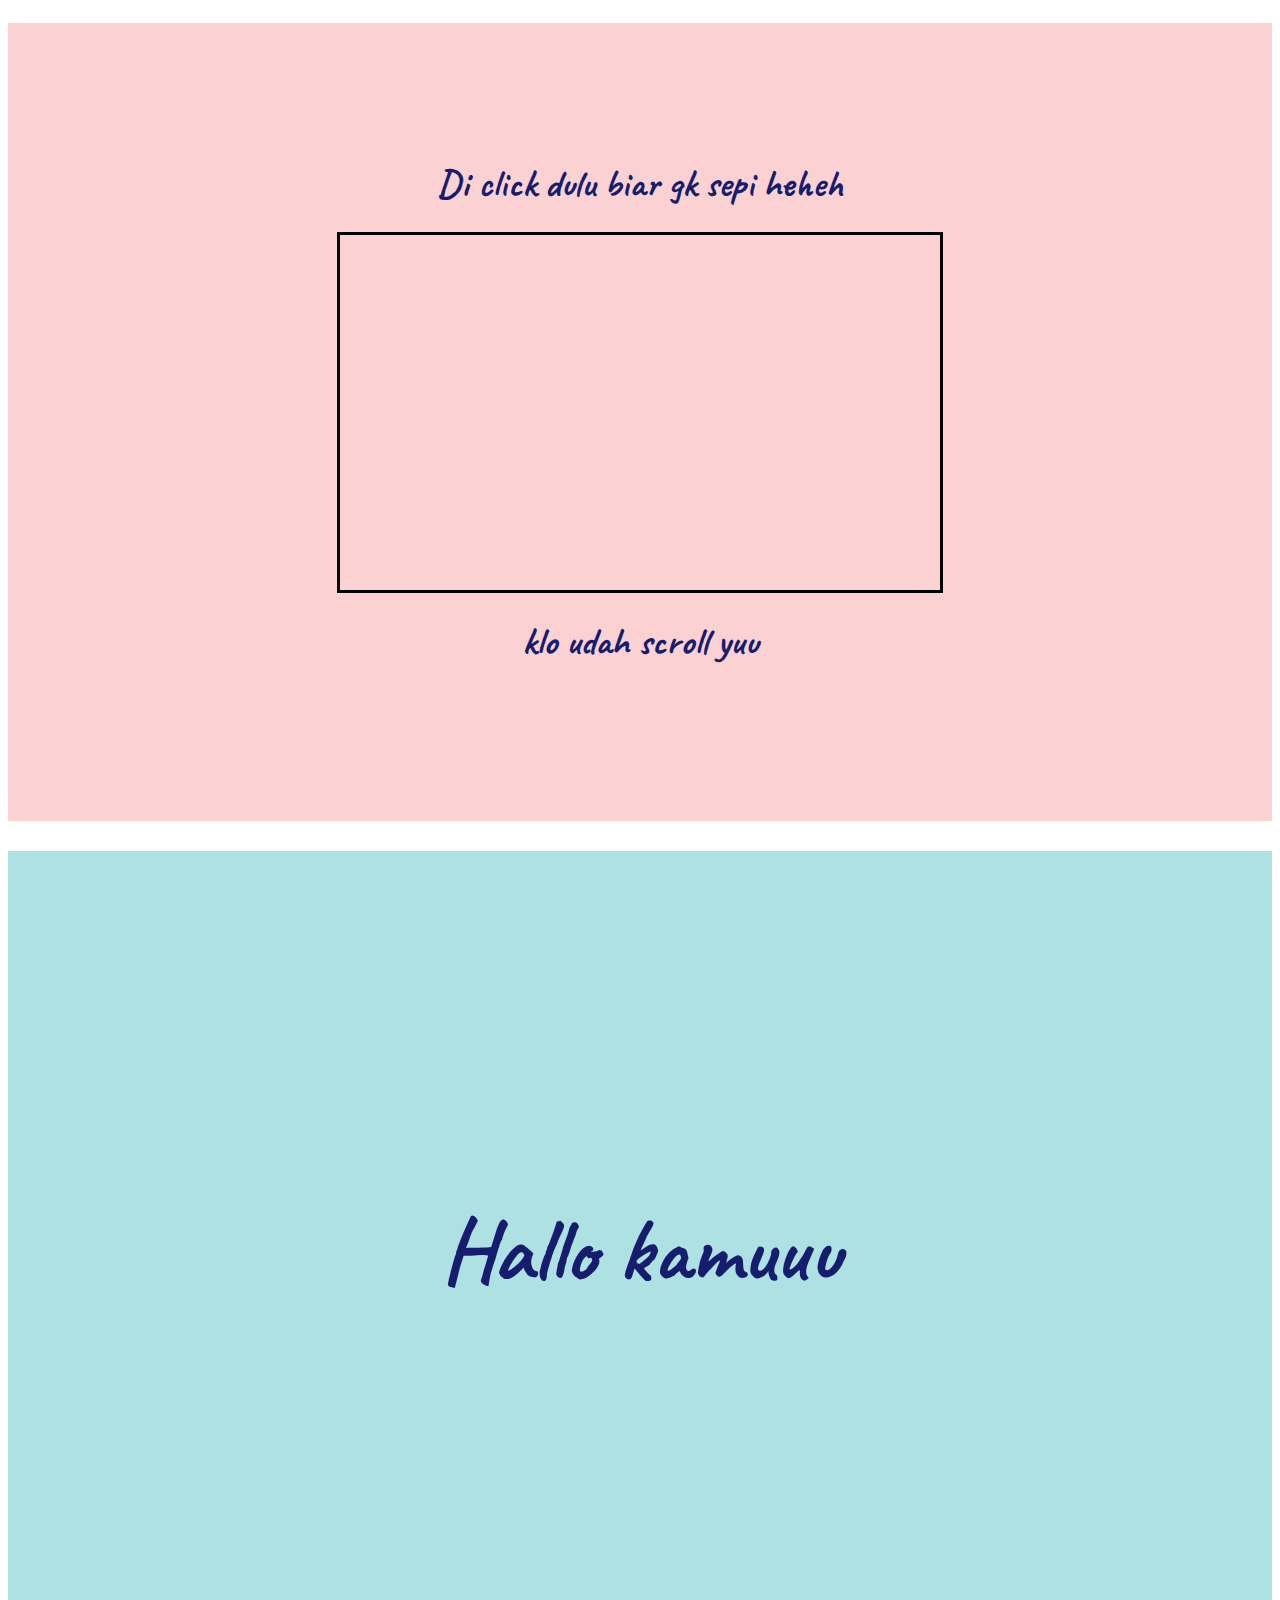
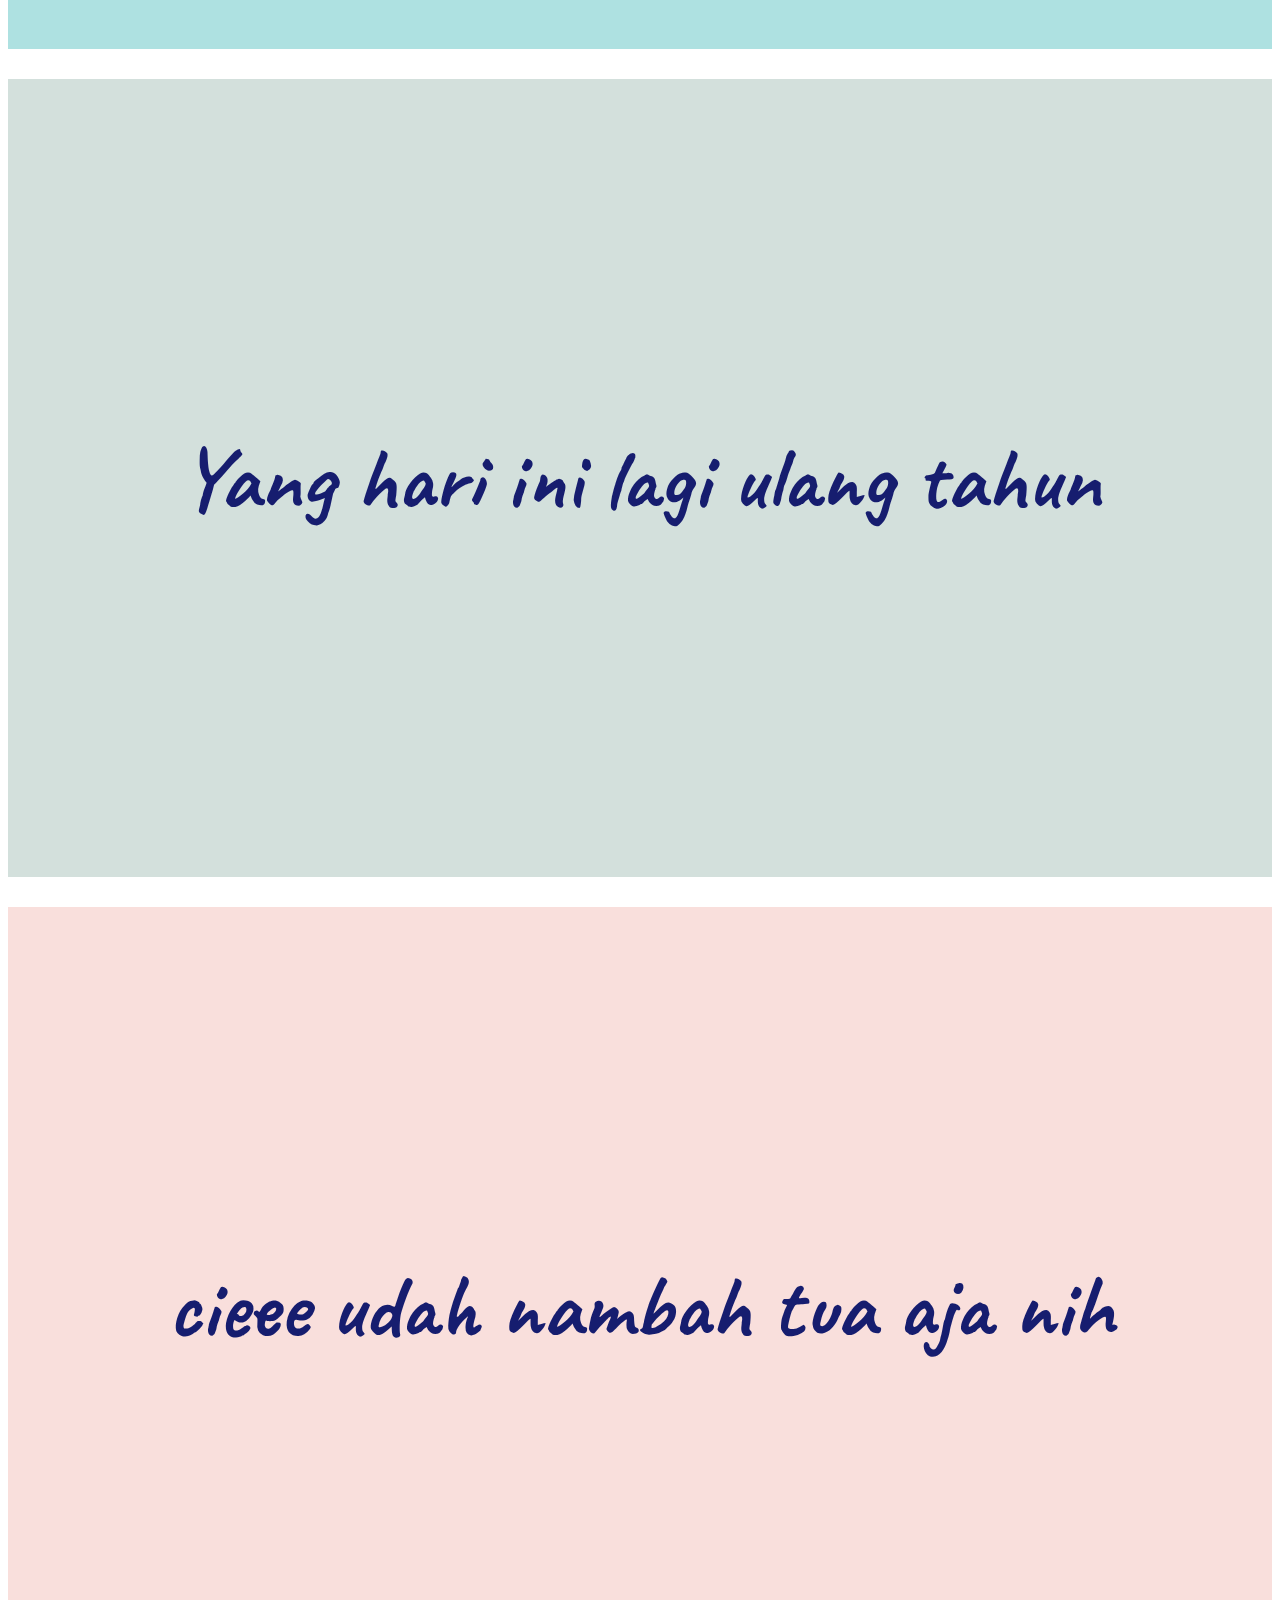
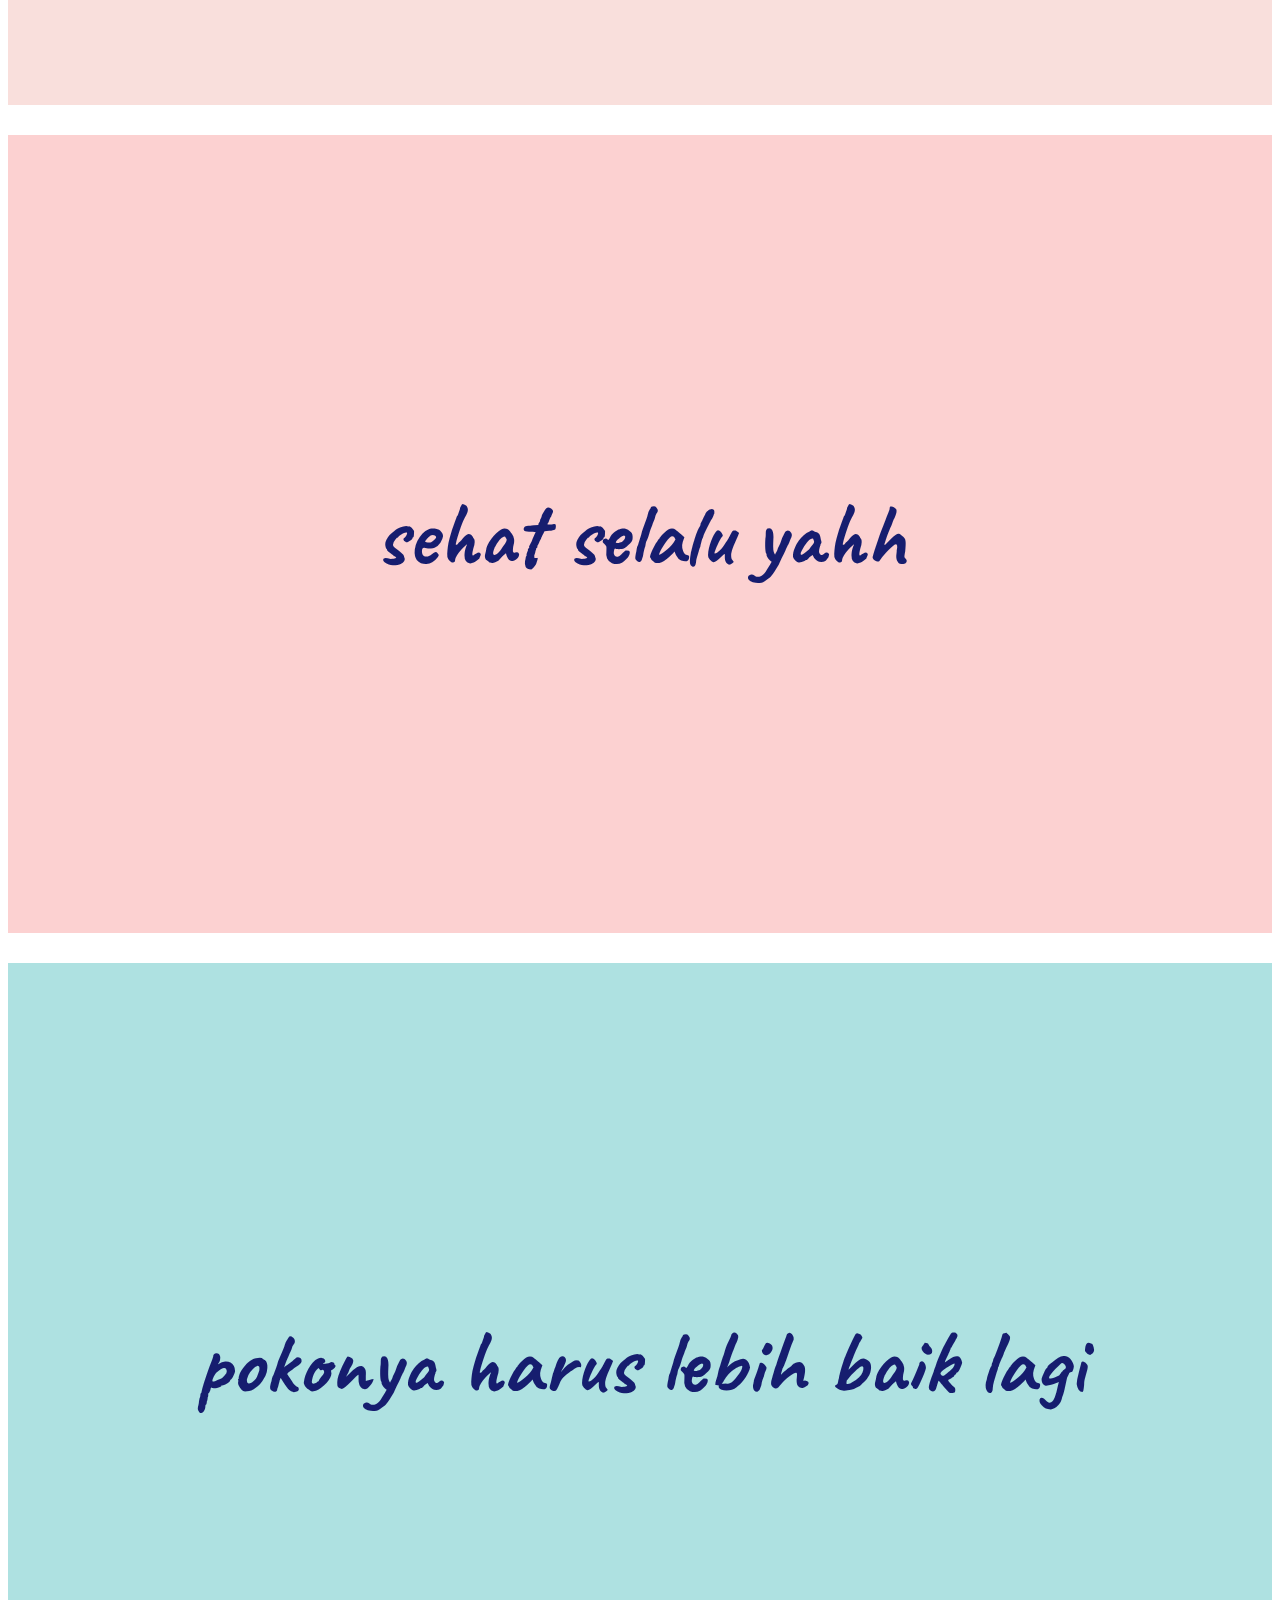
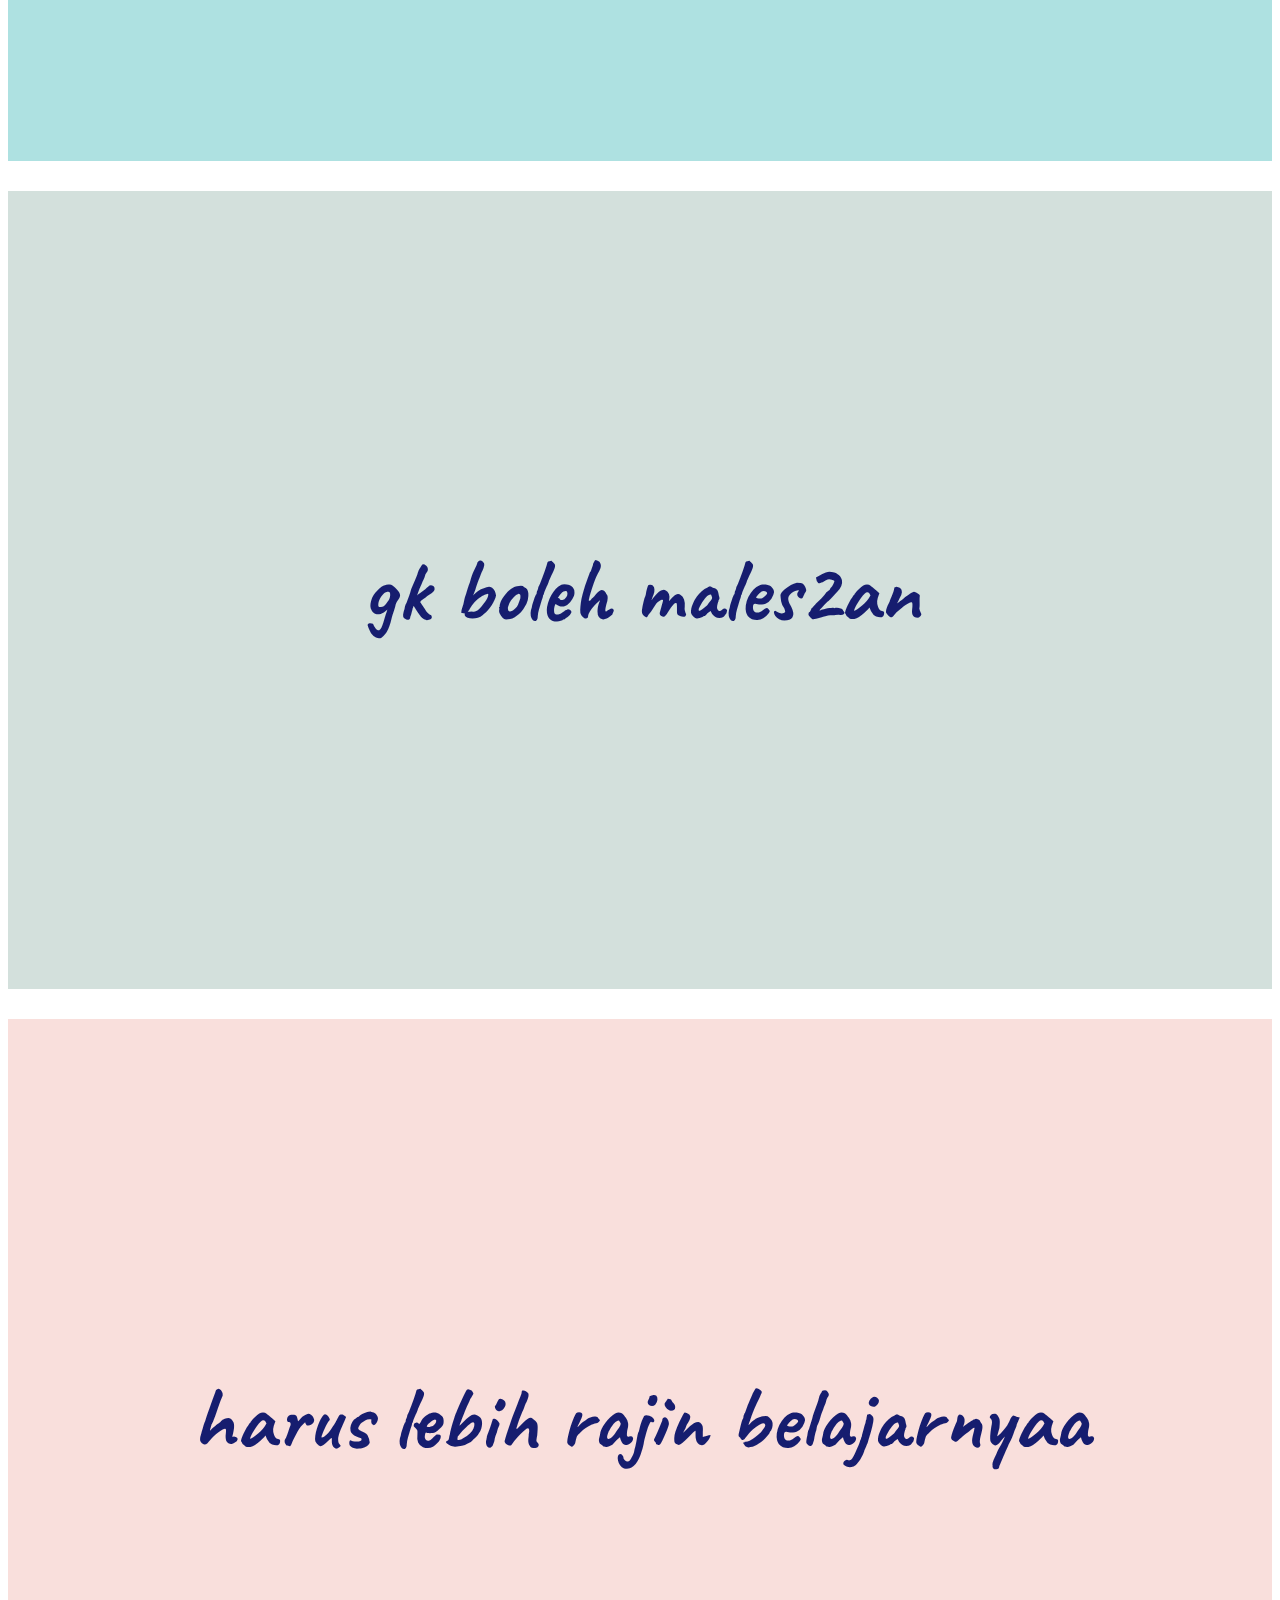
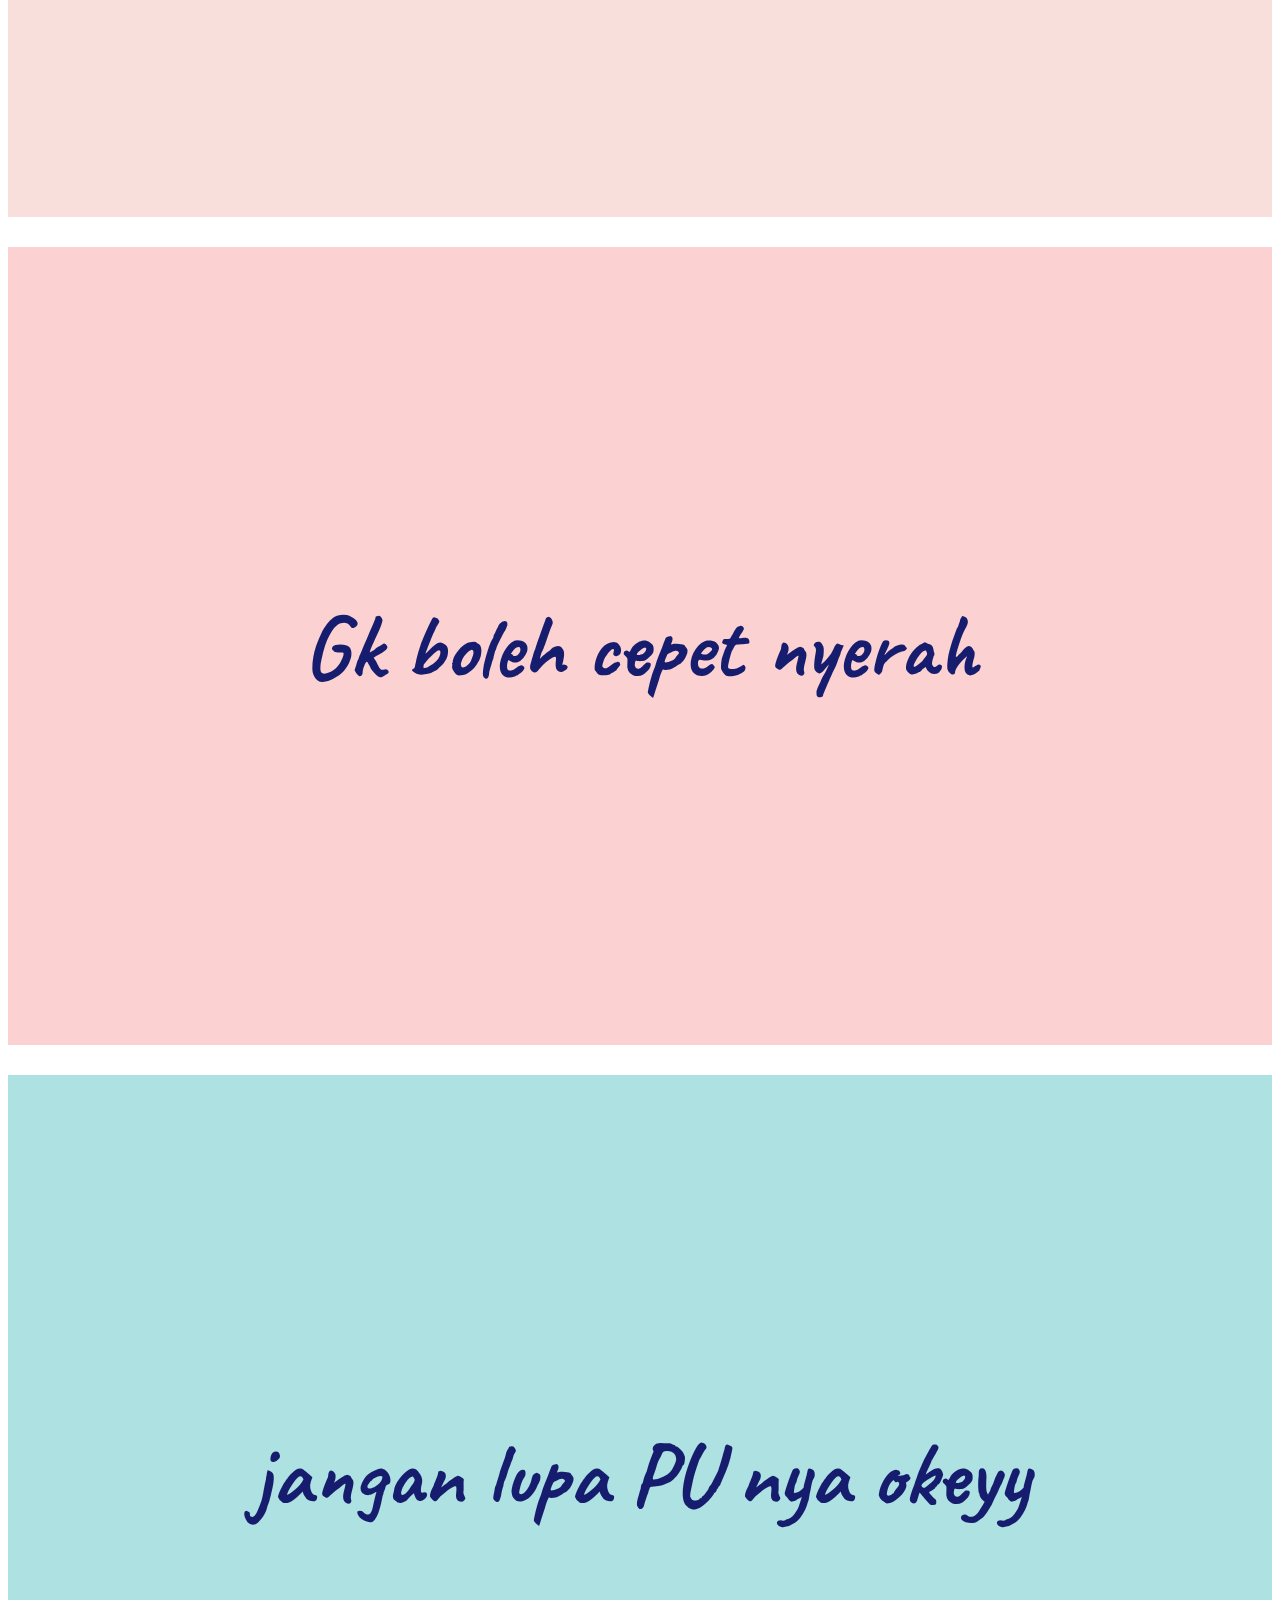
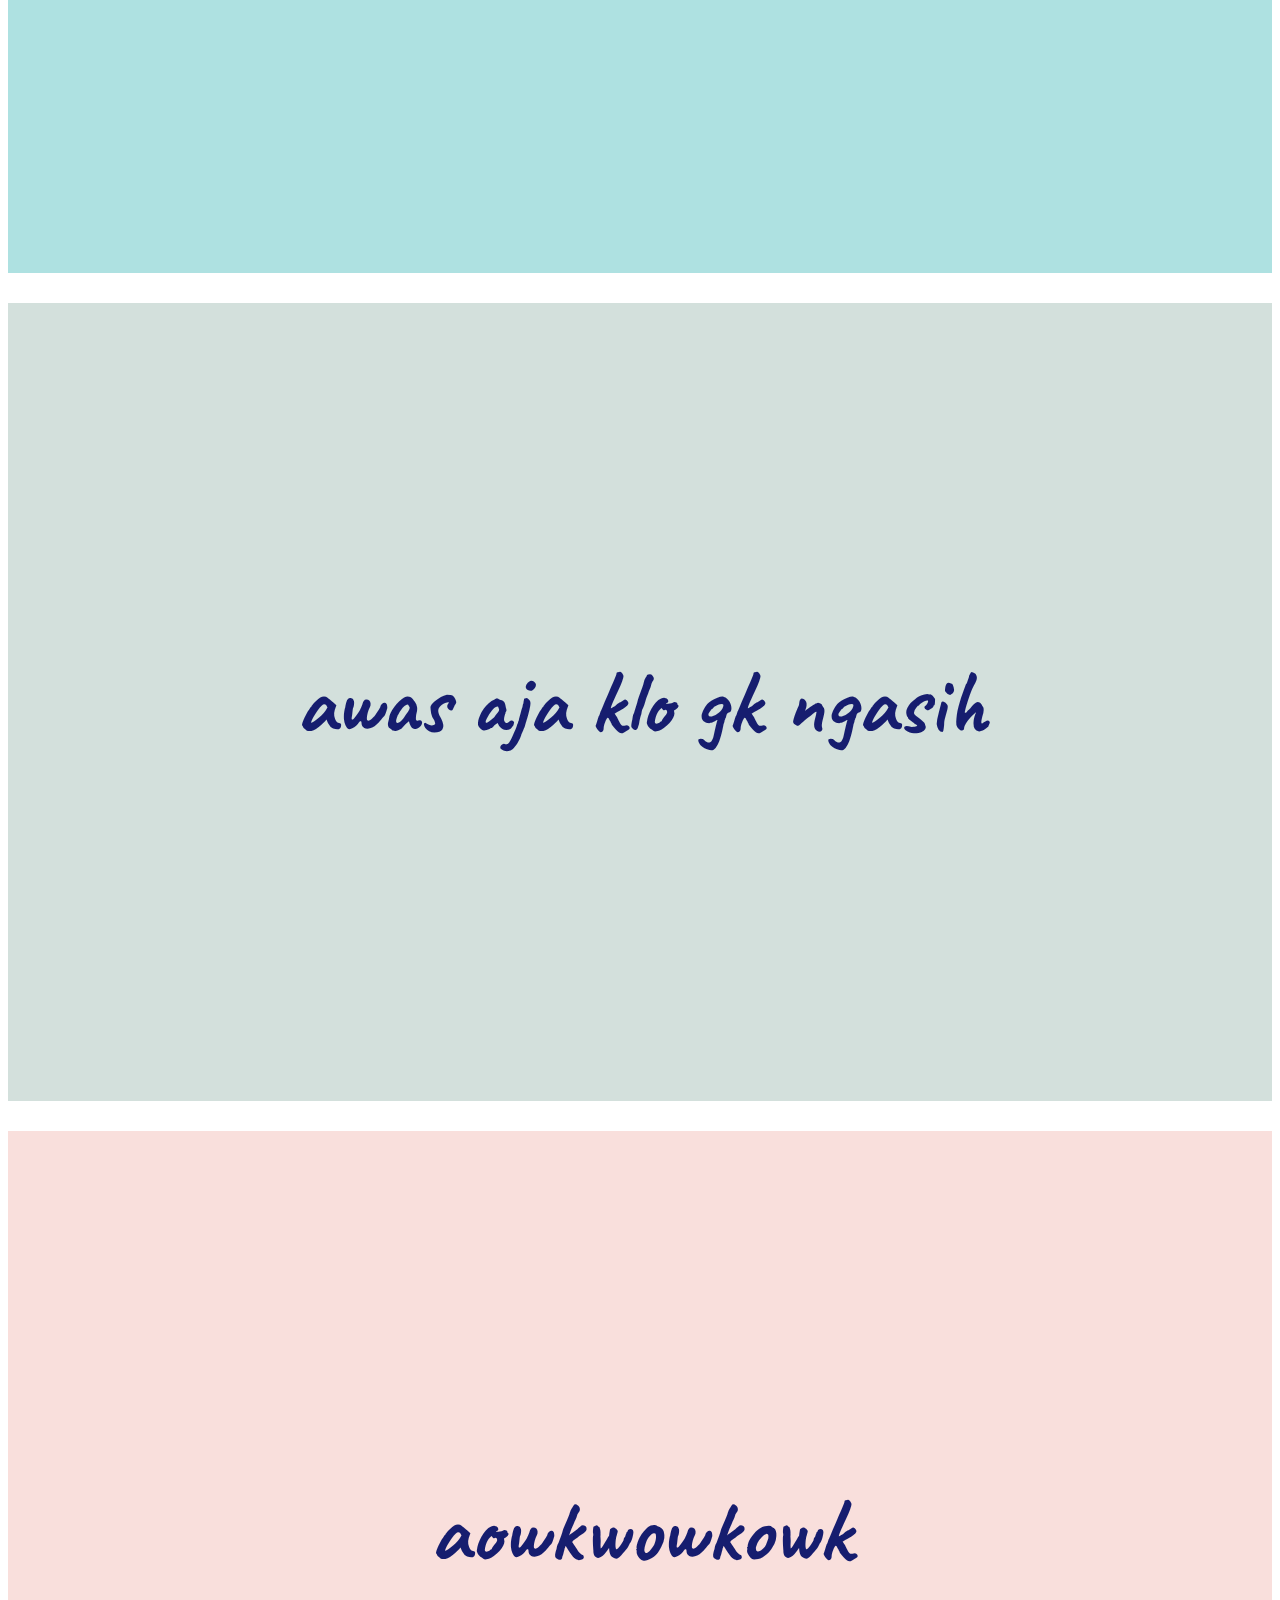
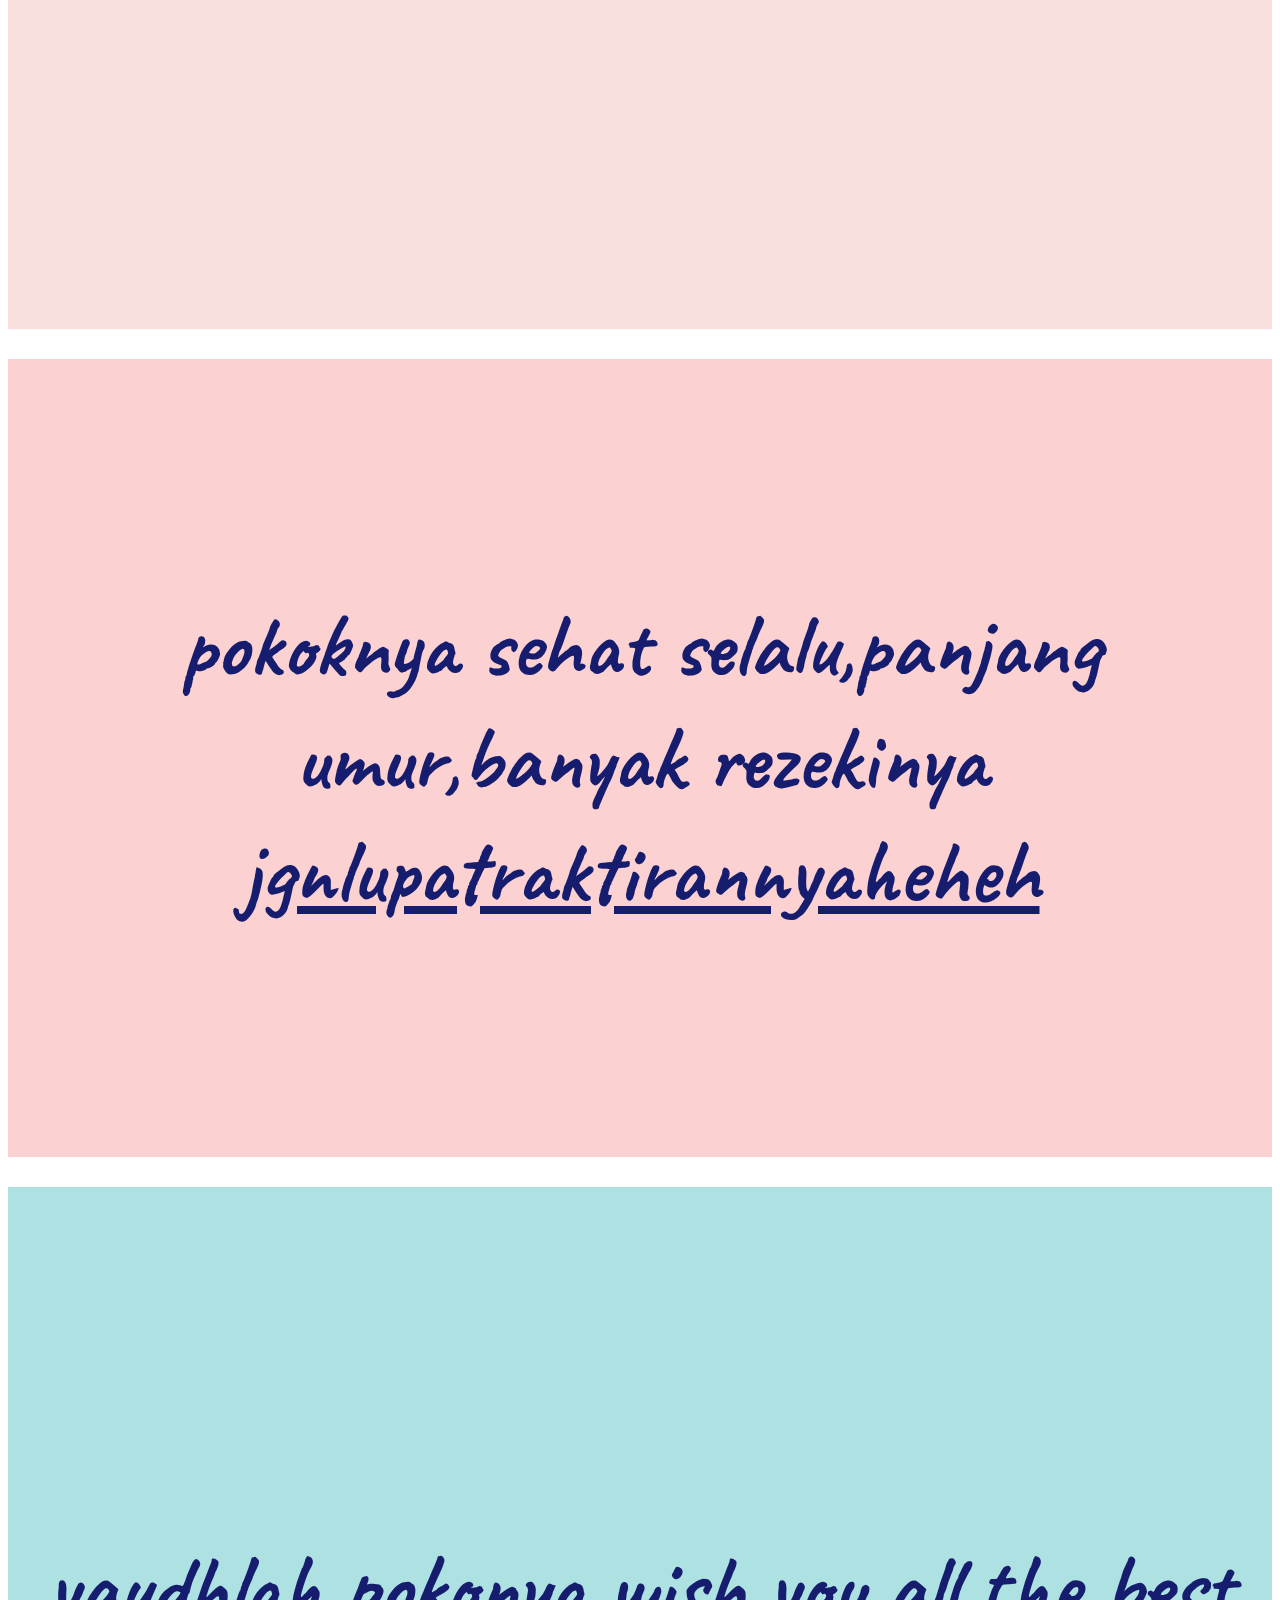
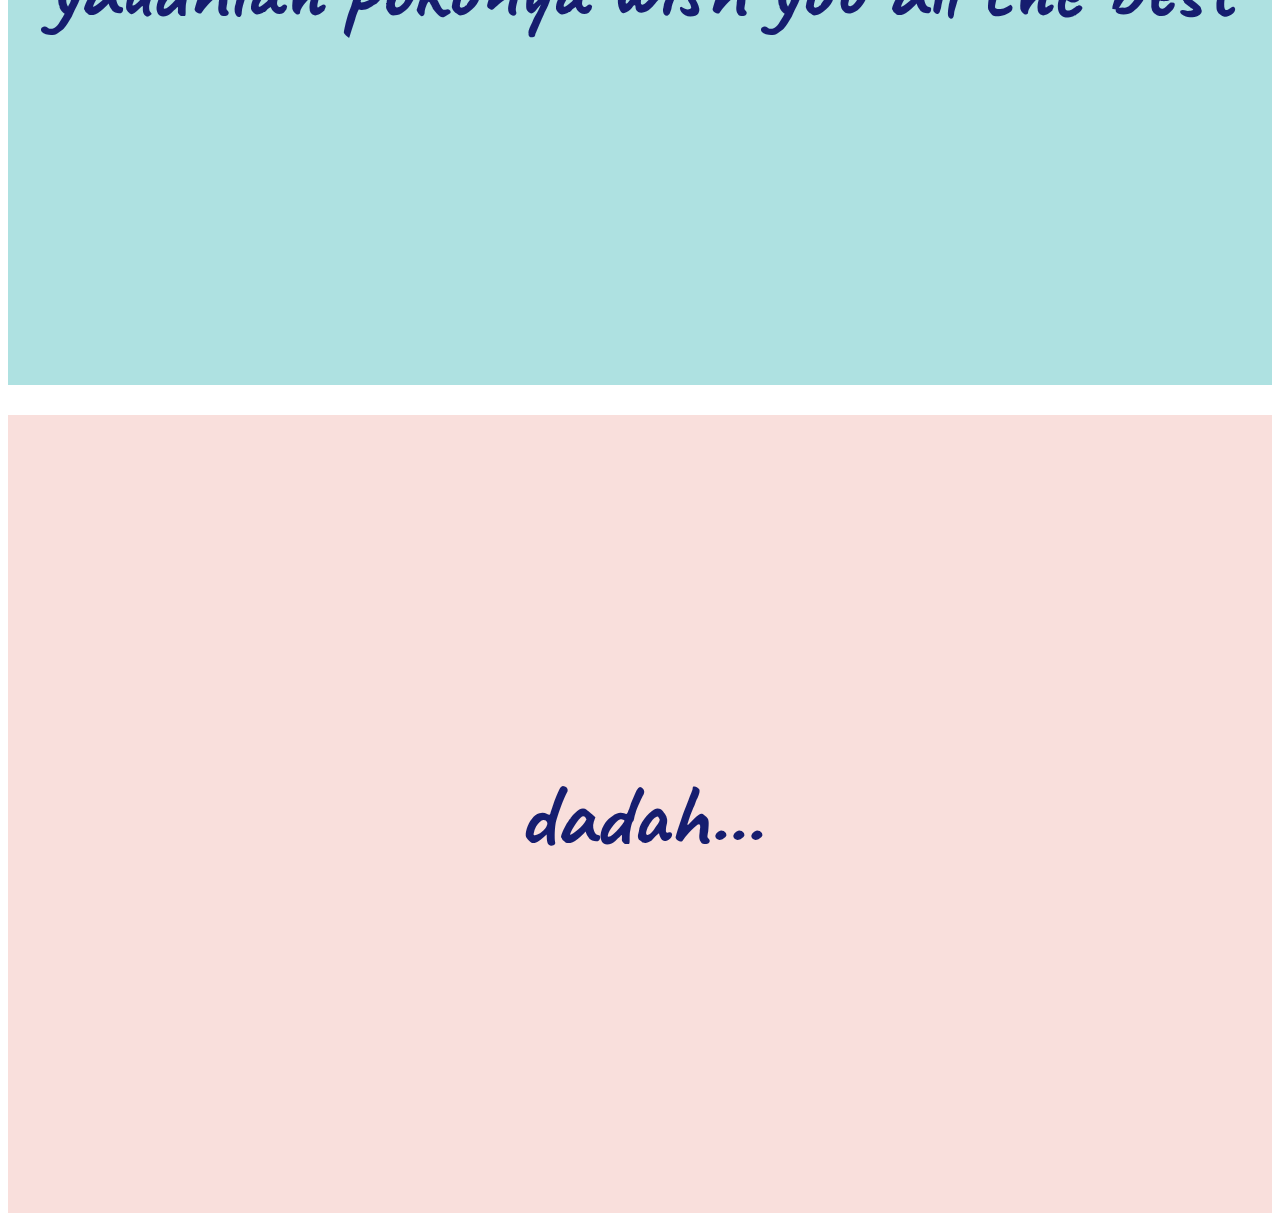
<file: index.html>
<html>
  <head>
<link rel="preconnect" href="https://fonts.gstatic.com">
<link href="https://fonts.googleapis.com/css2?family=Caveat:wght@500&display=swap" rel="stylesheet">
	<title>hai</title>
	<link rel="stylesheet" href="style.css">
  </head>
  <body>
</div>

  <div class="content">
    <div class="row" id="k1">
    	<div>
		<h2>Di click dulu biar gk sepi heheh</h2> <br></div>
		<div>
    	<iframe width="560" height="315" src="https://www.youtube.com/embed/fK7SR-i6pIg" title="YouTube video player" frameborder="0" allow="accelerometer; autoplay; clipboard-write; encrypted-media; gyroscope; picture-in-picture" allowfullscreen></iframe>
    	</div>
    	<div><br>
		<h2>klo udah scroll yuu</h2> <br></div>
	</div>
    <div class="row" id="k2">
	  <h4 > Hallo kamuuu </h4>
	</div>
    <div class="row" id="k3">
	  <h4 > Yang hari ini lagi ulang tahun </h4>
	</div>
    <div class="row" id="k4">
	  <h4> cieee udah nambah tua aja nih </h4>
	</div>
	<div class="row" id="k1">
	  <h4> sehat selalu yahh </h4>
	</div>
    <div class="row" id="k2">
	  <h4> pokonya harus lebih baik lagi </h4>
	</div>
    <div class="row" id="k3">
	  <h4> gk boleh males2an </h4>
	</div>
    <div class="row" id="k4">
	  <h4> harus lebih rajin belajarnyaa </h4>
	</div>
	<div class="row" id="k1">
	  <h4> Gk boleh cepet nyerah </h4>
	</div>
    <div class="row" id="k2">
	  <h4> jangan lupa PU nya okeyy </h4>
	</div>
    <div class="row" id="k3">
	  <h4> awas aja klo gk ngasih  </h4>
	</div>
    <div class="row" id="k4">
	  <h4> aowkwowkowk </h4>
	</div>
	<div class="row" id="k1">
	  <h4> pokoknya sehat selalu,panjang umur,banyak rezekinya
<u>jgnlupatraktirannyaheheh</u> </h4>
	</div>
    <div class="row" id="k2">
	  <h4> yaudhlah pokonya wish you all the best </h4>
	</div>
    <div class="row" id="k4">
	  <h4> dadah... </h4>
	</div>
	<div>

</div>
</div>
  </body>
</html>
</file>
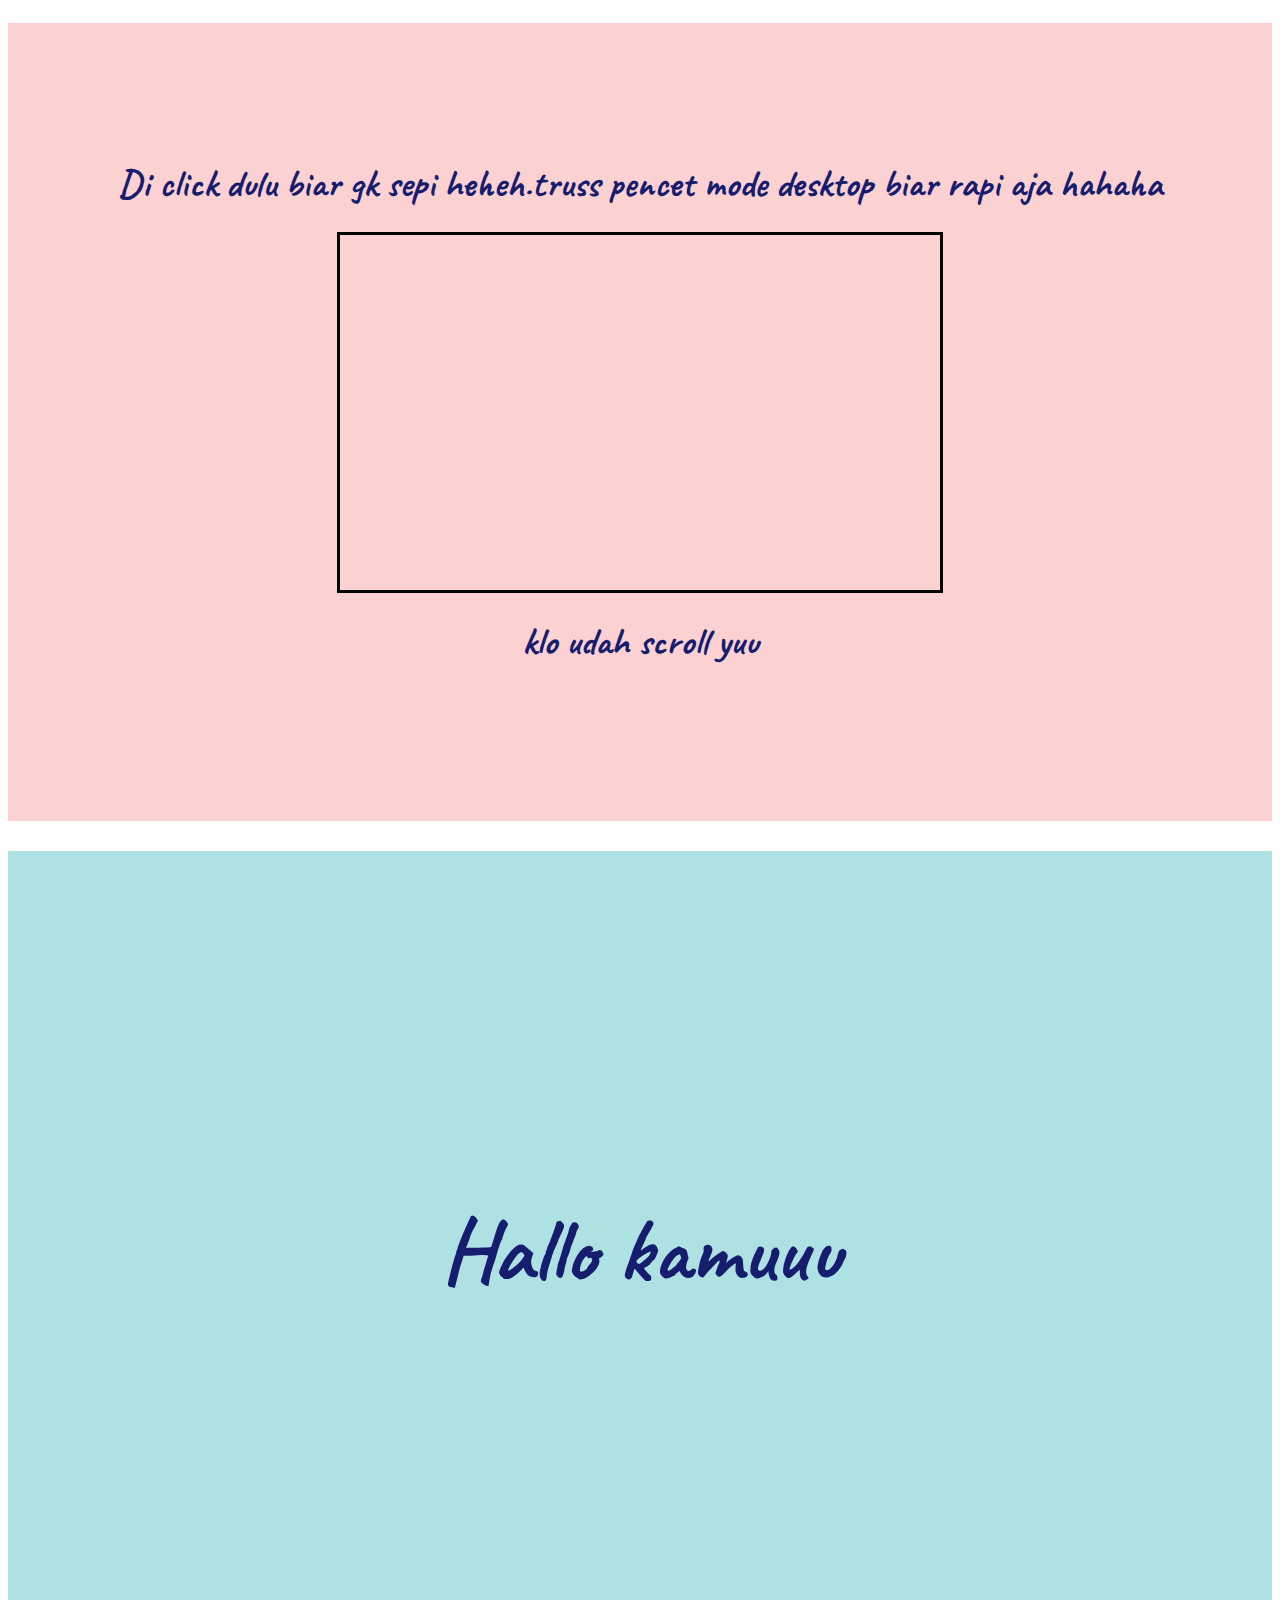
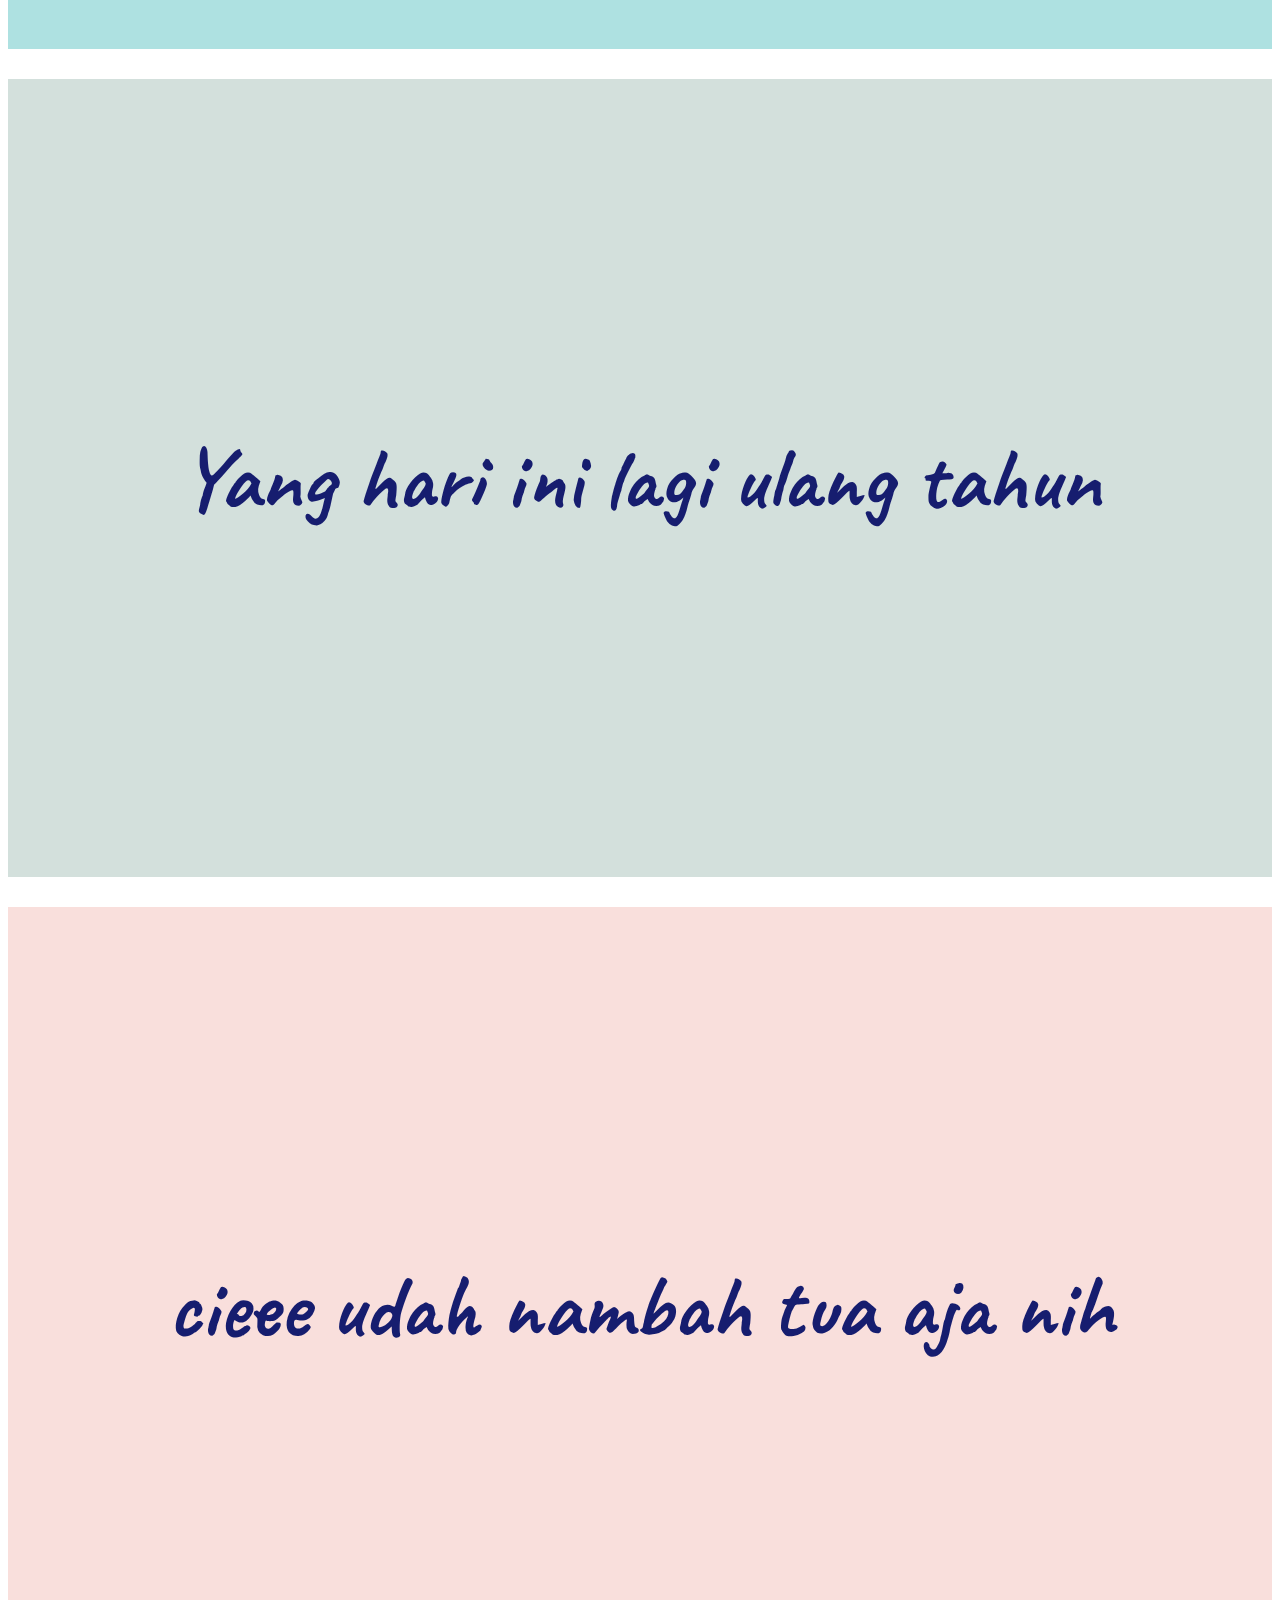
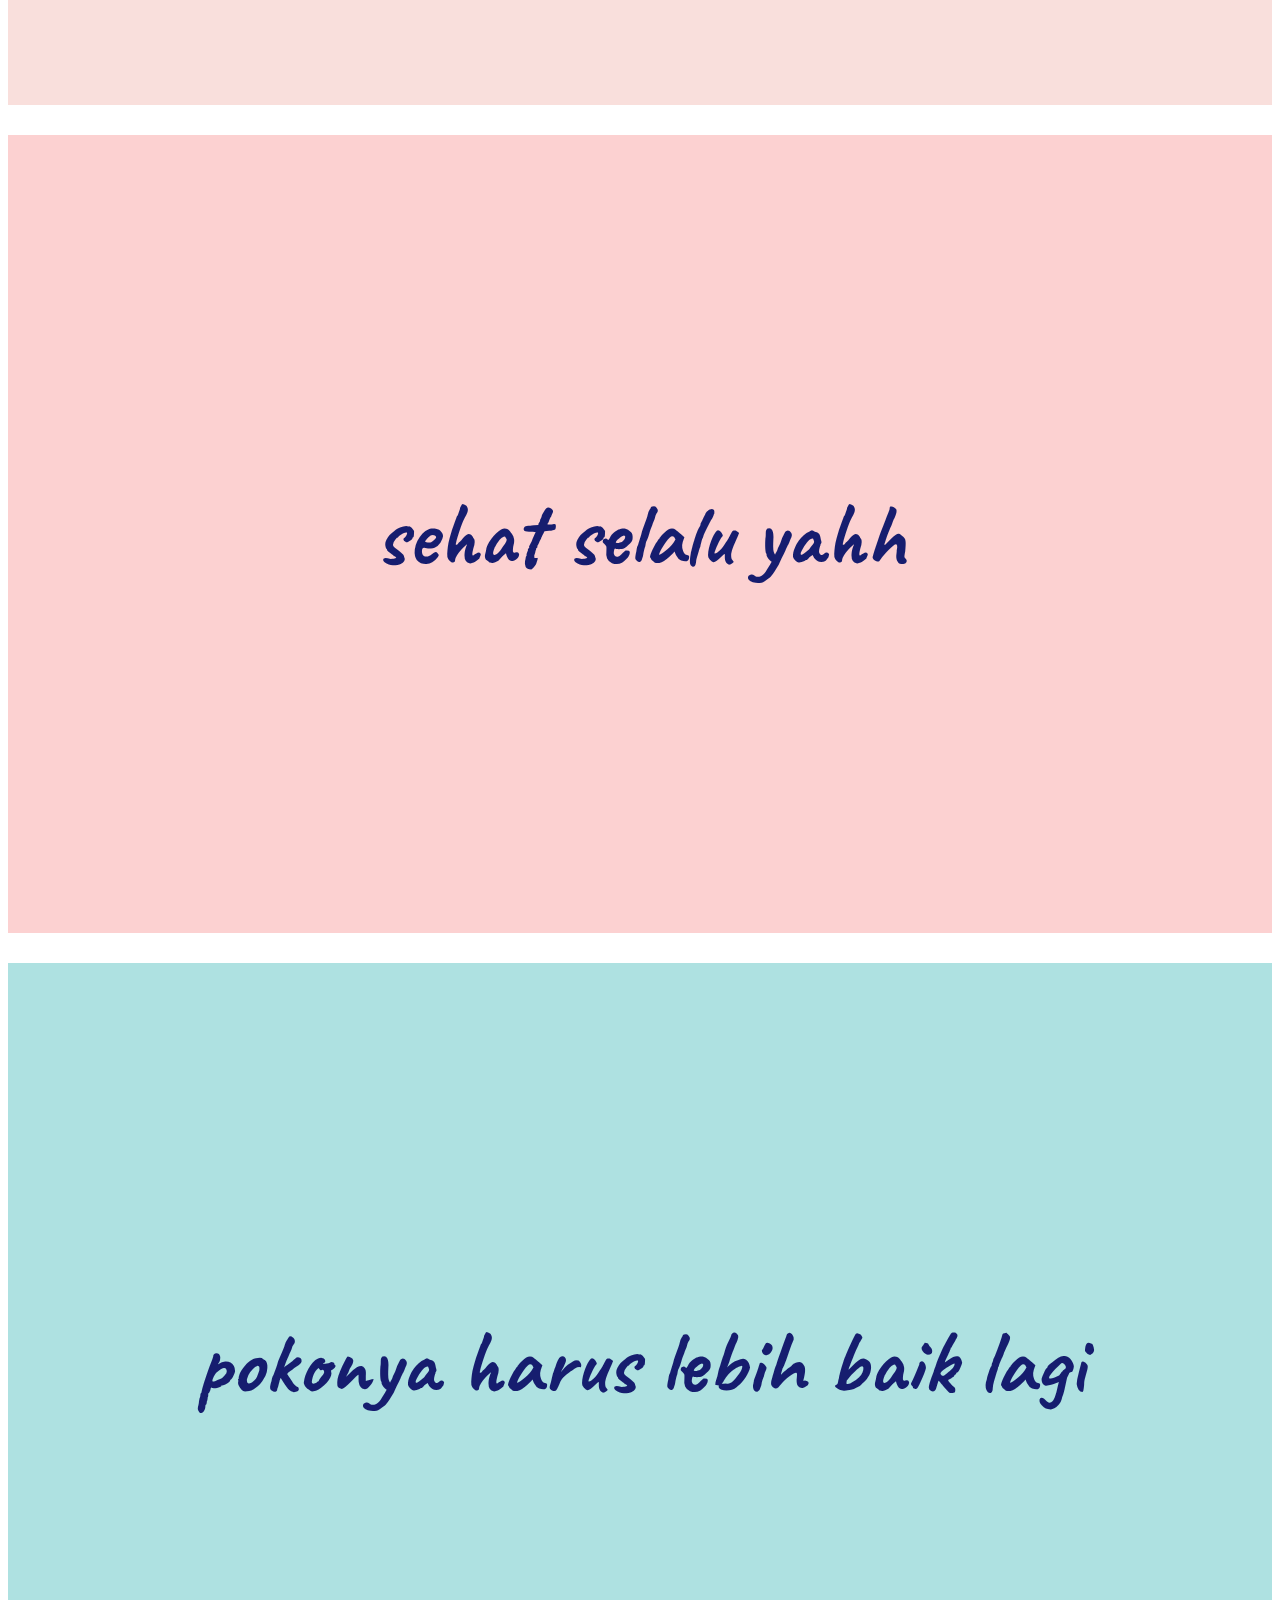
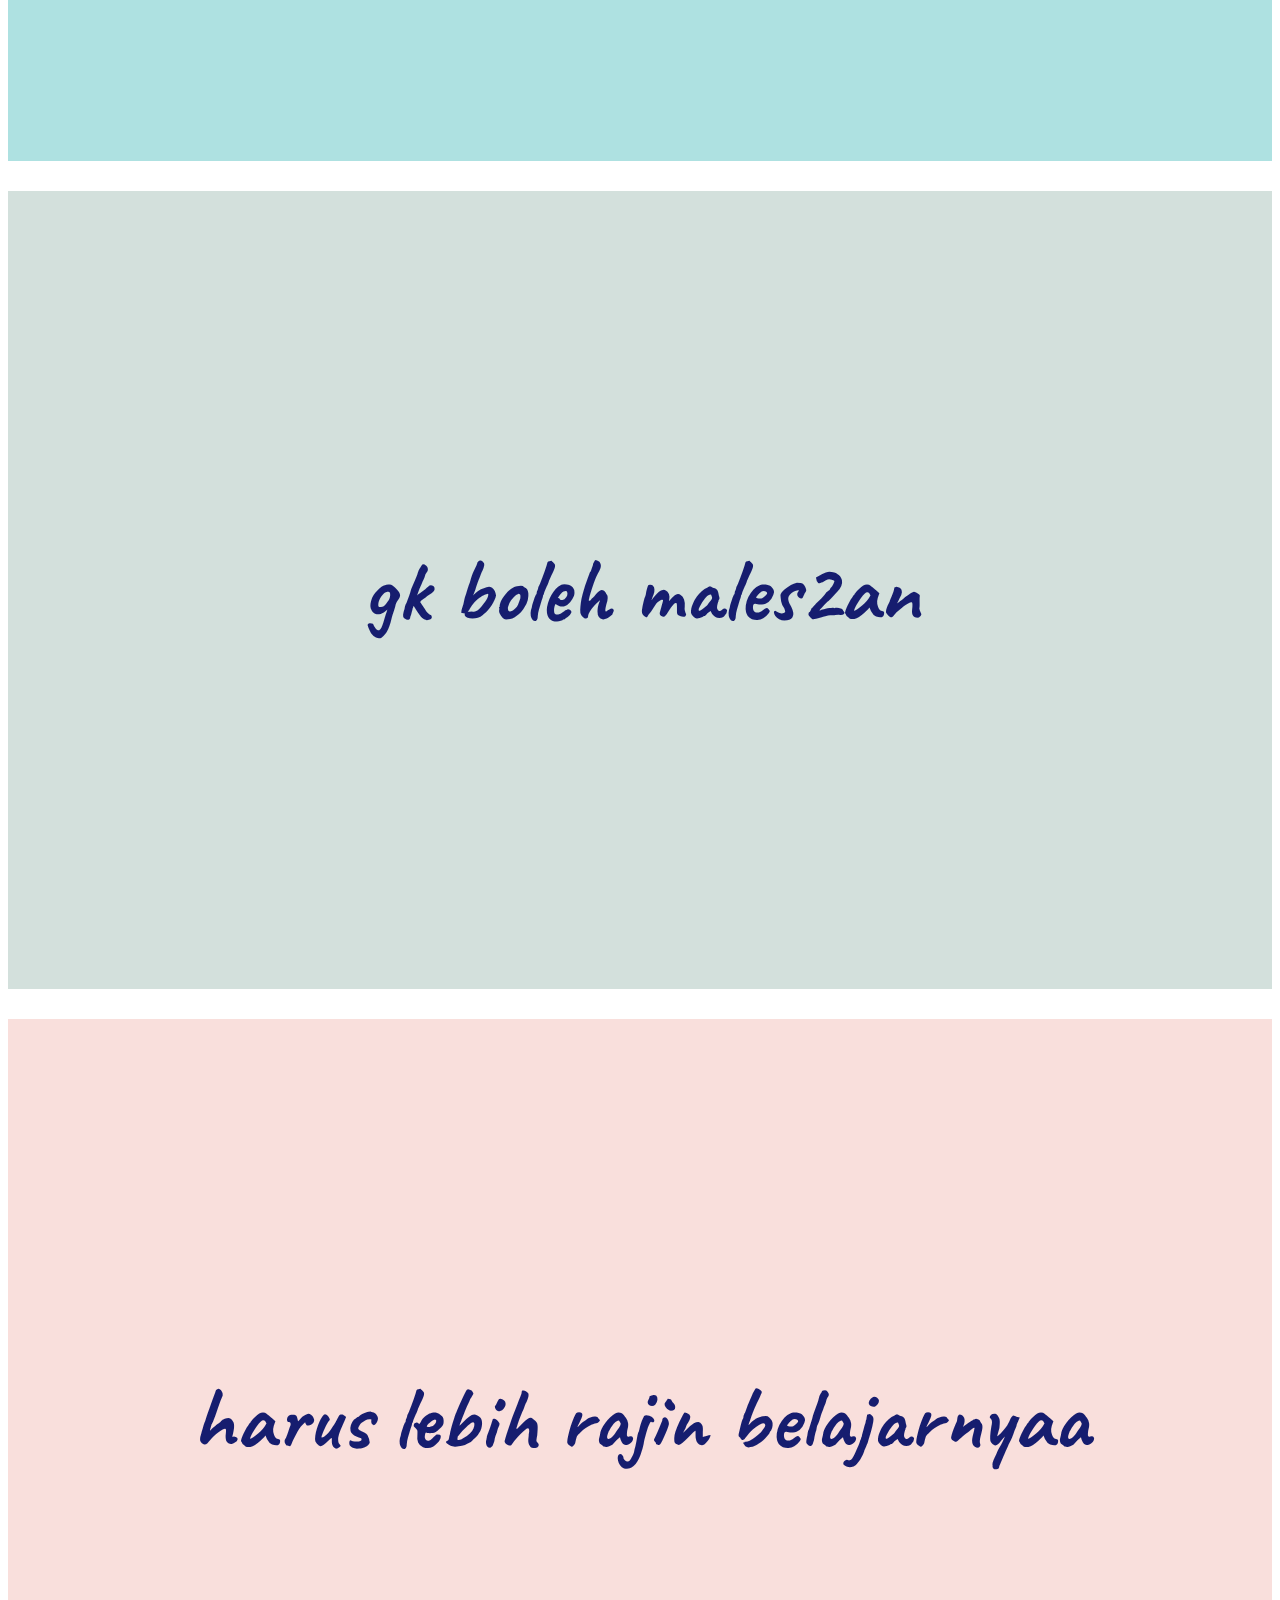
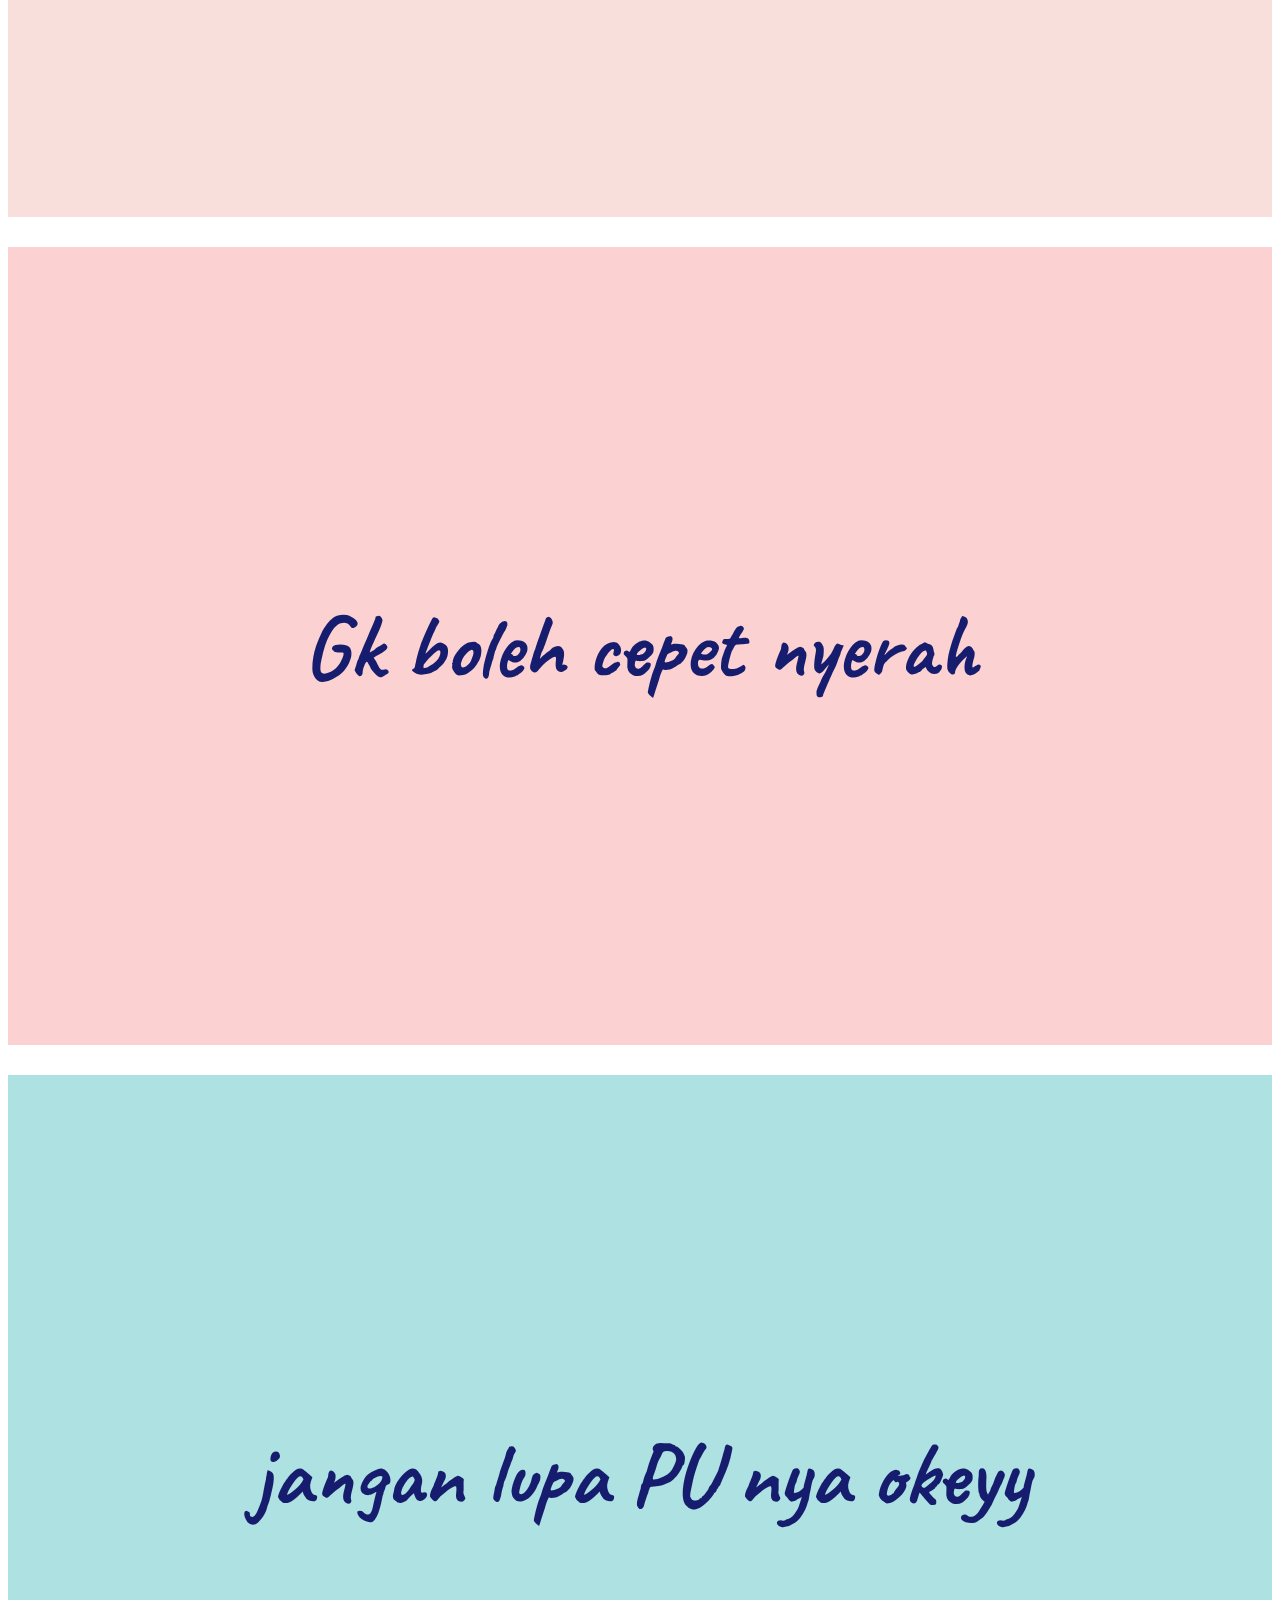
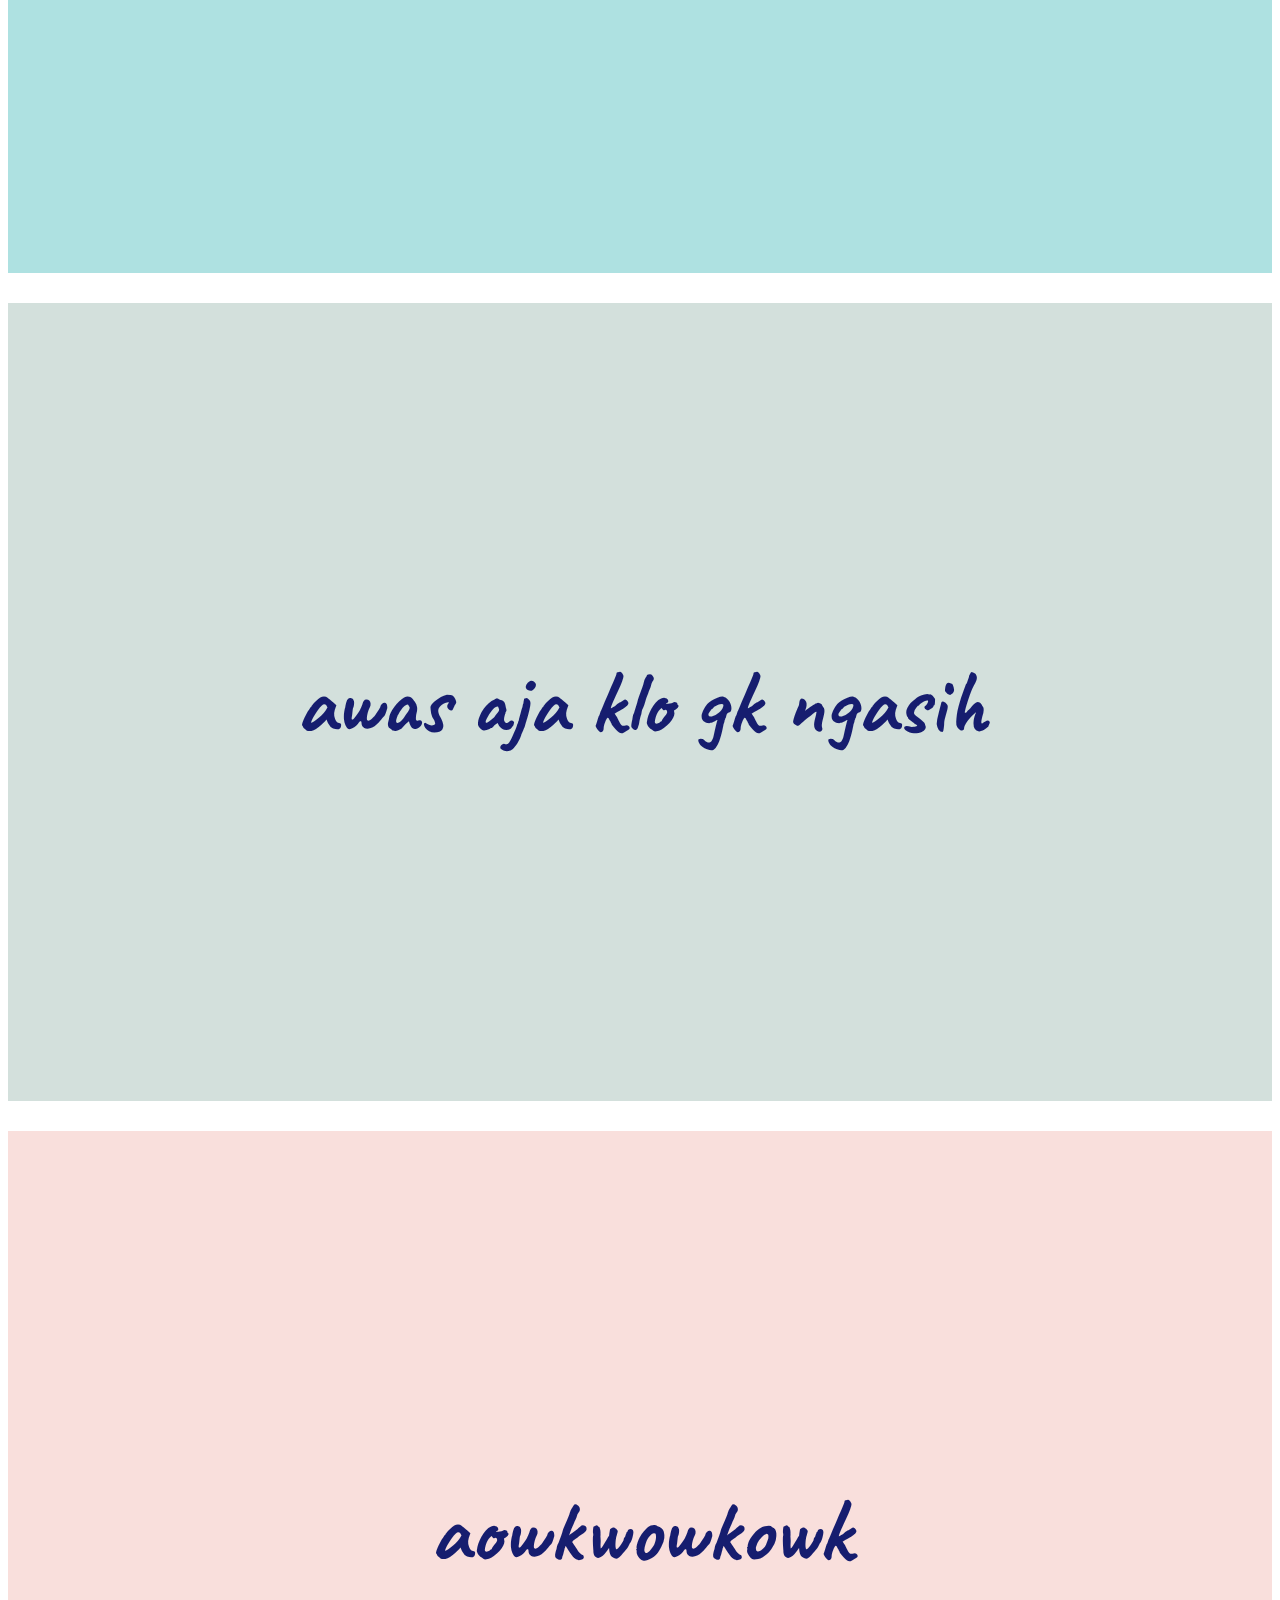
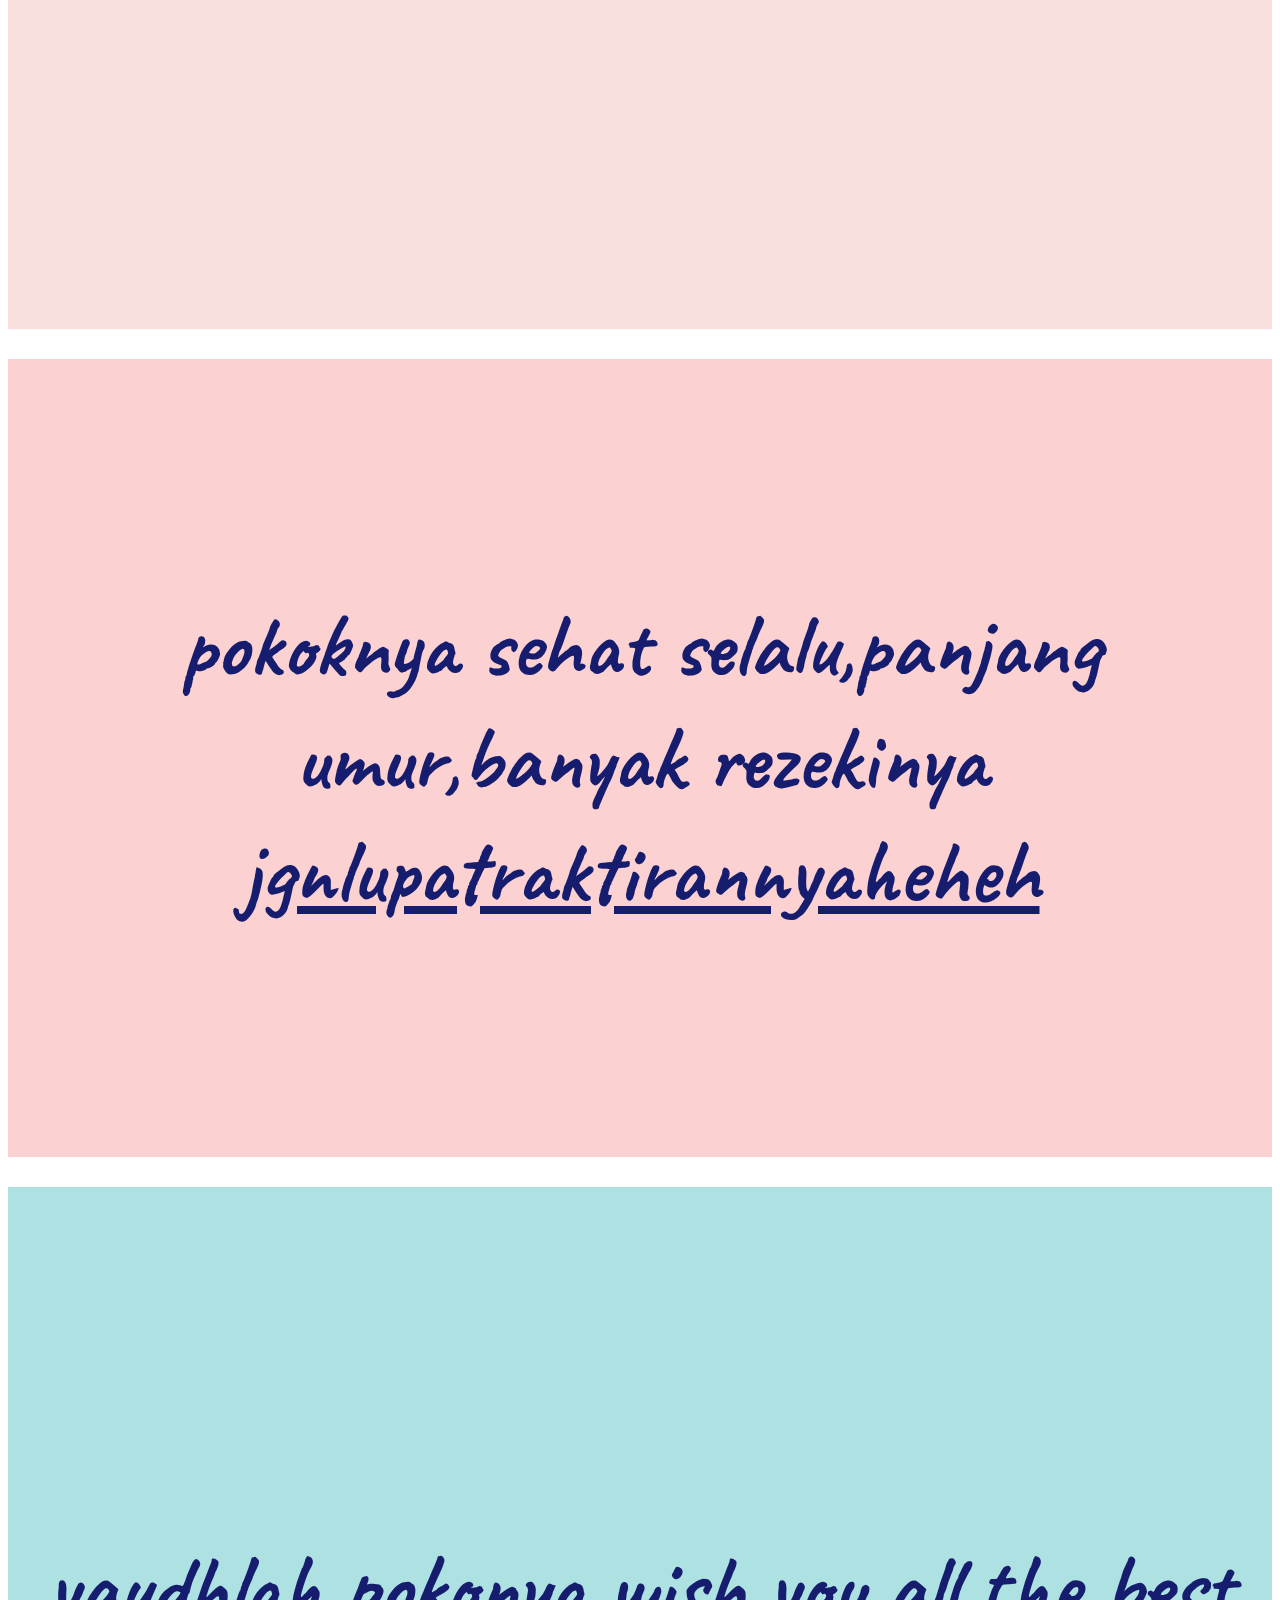
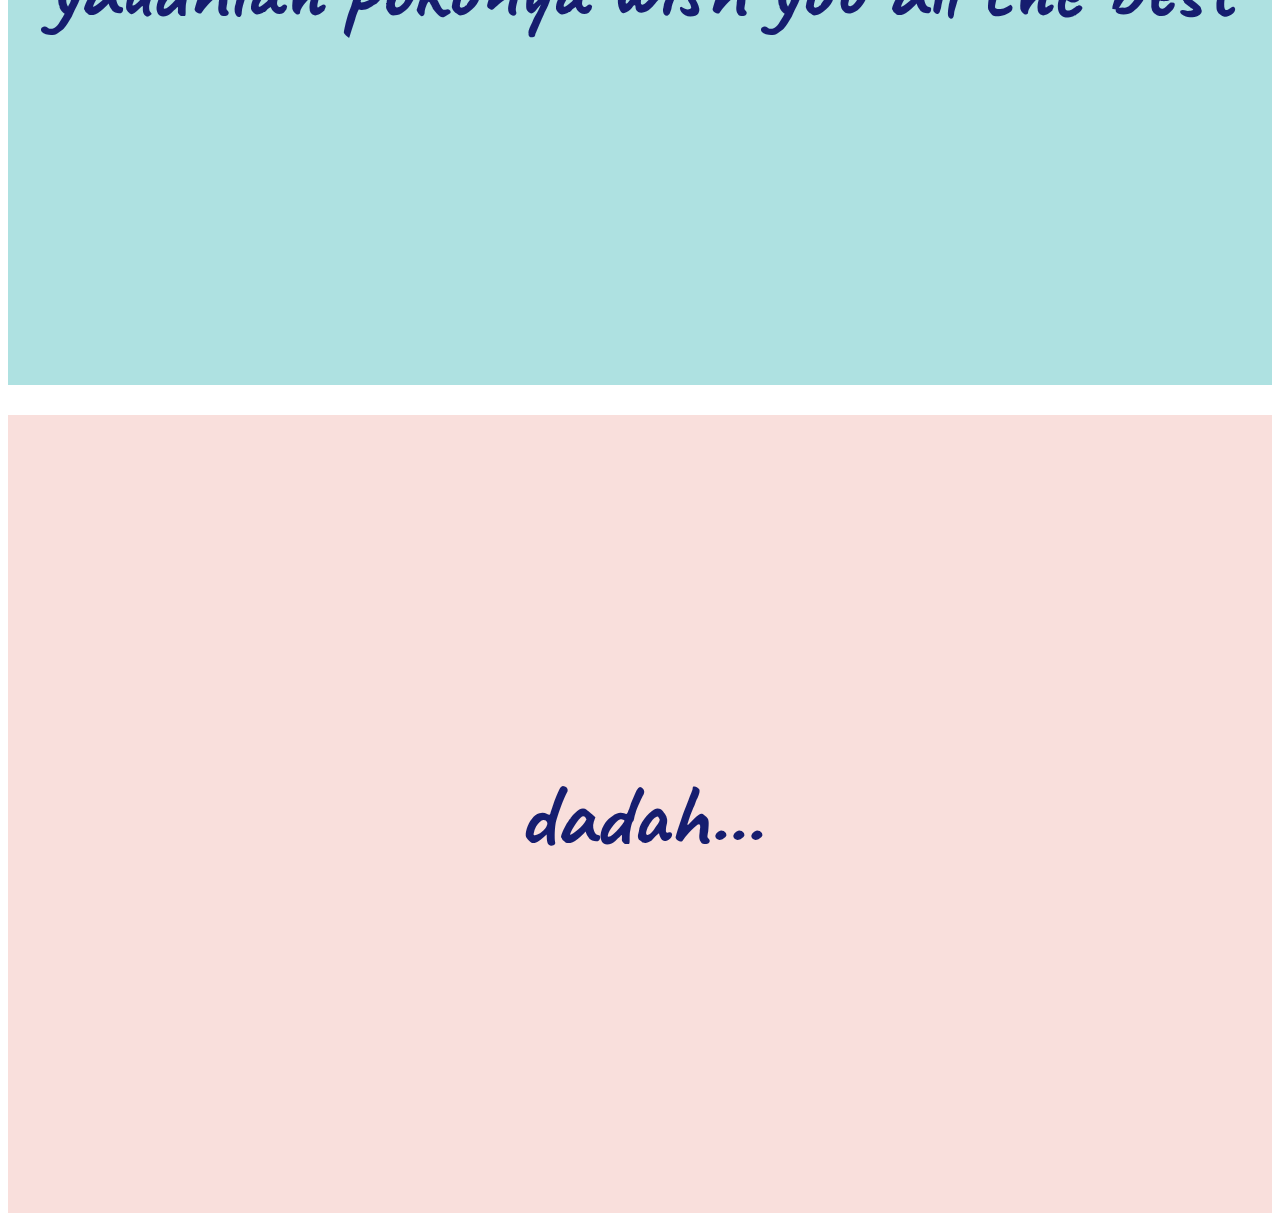
<file: frameyt.html>
<html>
  <head>
<link rel="preconnect" href="https://fonts.gstatic.com">
<link href="https://fonts.googleapis.com/css2?family=Caveat:wght@500&display=swap" rel="stylesheet">
	<title>hai</title>
	<link rel="stylesheet" href="style.css">
  </head>
  <body>
</div>

  <div class="content">
    <div class="row" id="k1">
    	<div>
		<h2>Di click dulu biar gk sepi heheh.truss pencet mode desktop biar rapi aja hahaha</h2> <br></div>
		<div>
    	<iframe width="560" height="315" src="https://www.youtube.com/embed/fK7SR-i6pIg" title="YouTube video player" frameborder="0" allow="accelerometer; autoplay; clipboard-write; encrypted-media; gyroscope; picture-in-picture" allowfullscreen></iframe>
    	</div>
    	<div><br>
		<h2>klo udah scroll yuu</h2> <br></div>
	</div>
    <div class="row" id="k2">
	  <h4 > Hallo kamuuu </h4>
	</div>
    <div class="row" id="k3">
	  <h4 > Yang hari ini lagi ulang tahun </h4>
	</div>
    <div class="row" id="k4">
	  <h4> cieee udah nambah tua aja nih </h4>
	</div>
	<div class="row" id="k1">
	  <h4> sehat selalu yahh </h4>
	</div>
    <div class="row" id="k2">
	  <h4> pokonya harus lebih baik lagi </h4>
	</div>
    <div class="row" id="k3">
	  <h4> gk boleh males2an </h4>
	</div>
    <div class="row" id="k4">
	  <h4> harus lebih rajin belajarnyaa </h4>
	</div>
	<div class="row" id="k1">
	  <h4> Gk boleh cepet nyerah </h4>
	</div>
    <div class="row" id="k2">
	  <h4> jangan lupa PU nya okeyy </h4>
	</div>
    <div class="row" id="k3">
	  <h4> awas aja klo gk ngasih  </h4>
	</div>
    <div class="row" id="k4">
	  <h4> aowkwowkowk </h4>
	</div>
	<div class="row" id="k1">
	  <h4> pokoknya sehat selalu,panjang umur,banyak rezekinya
<u>jgnlupatraktirannyaheheh</u> </h4>
	</div>
    <div class="row" id="k2">
	  <h4> yaudhlah pokonya wish you all the best </h4>
	</div>
    <div class="row" id="k4">
	  <h4> dadah... </h4>
	</div>
	<div>

</div>
</div>
  </body>
</html>
</file>
<file: style.css>
<style>
		*{
			margin: 0;
			padding:0;}
			body {
				background-color: white;
			font-family: 'Caveat', cursive;}

.content{
	display: flex;
	width: 100%;
	height: 30vw;
    color: #fff;
    flex-direction: column;

}
 .row{
	padding: 30vw 0; 
	width: 100%;
	height: 30px;
	display: flex;
	justify-content: center;
	align-items: center;
	margin : 10px 0;
	border-top: 5px solid white;
	border-bottom: 5px solid white;
	flex-direction: column;
}
.video{
	padding: 30vw 0; 
	width: 100%;
	height: 20px;
	display: flex;
	justify-content: center;
	align-items: center;
	margin : 10px 0;
	border-top: 5px solid white;
	border-bottom: 5px solid white;
}
.row img {
	width: 50%;
}
h4{
	font-size: 7vw;
	margin: 4px auto;
	text-align: center;
	color: #161D6F;

}
h2{
font-size: 3vw;
	margin: 4px auto;
	text-align: center;
	color: #161D6F;
}
.audio{
	display: block;
}

#k1{
	background-color: #FCD1D1;
}
#k2{
	background-color: #AEE1E1
}
#k3{
	background-color: #D3E0DC;
}
#k4{
	background-color: #F9DFDC;
}



iframe{
	width: 560px;
	height:315px;
	padding: 20px;
	border :3px solid black;
}

</style>
</file>
